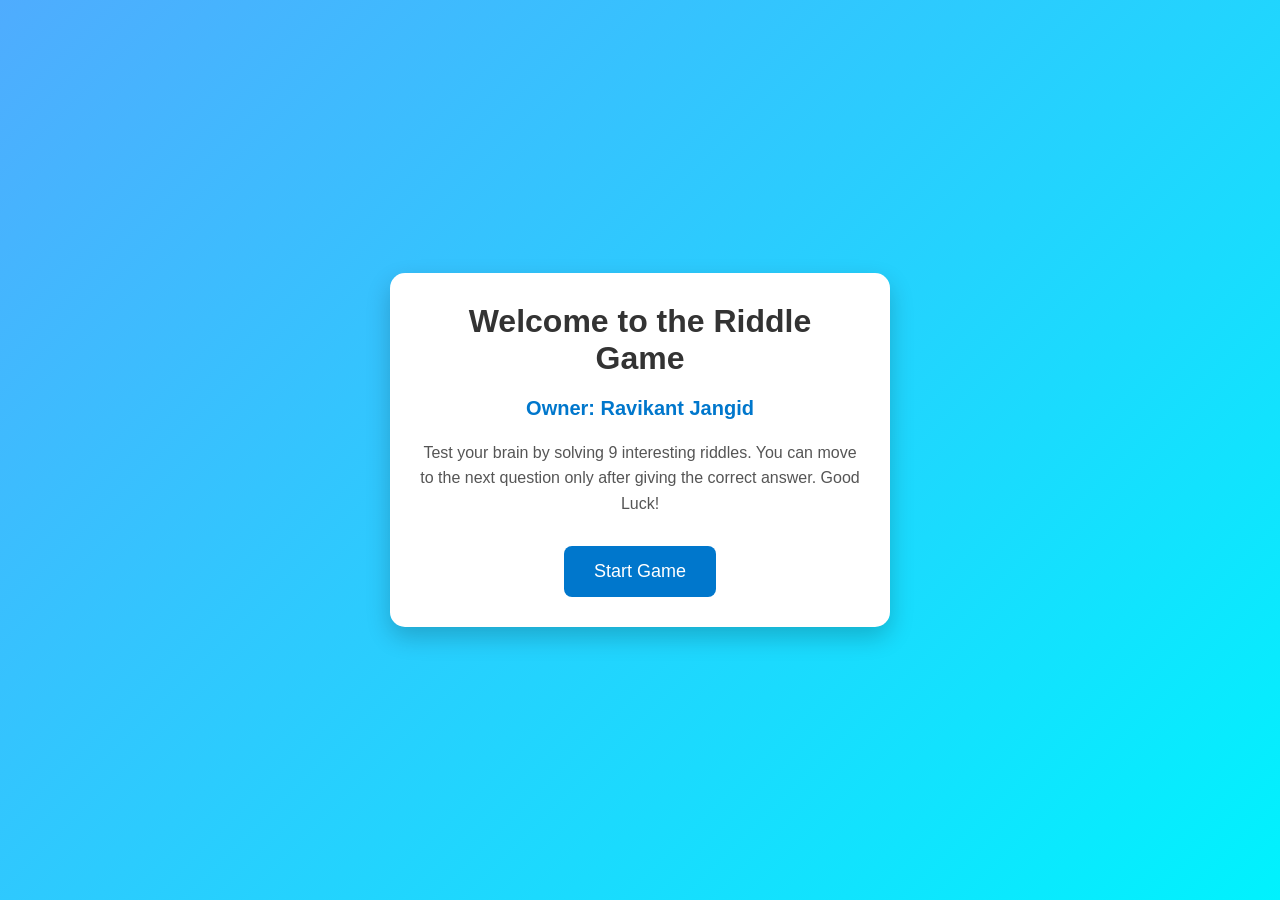
<file: index.html>
<!DOCTYPE html>
<html lang="en">
<head>
<meta charset="UTF-8">
<meta name="viewport" content="width=device-width, initial-scale=1.0">
<title>Riddle Game</title>

<style>
*{
    margin:0;
    padding:0;
    box-sizing:border-box;
    font-family:Arial, sans-serif;
}

body{
    background:linear-gradient(135deg,#4facfe,#00f2fe);
    display:flex;
    justify-content:center;
    align-items:center;
    min-height:100vh;
    padding:20px;
}

.container{
    background:#fff;
    width:100%;
    max-width:500px;
    padding:30px;
    border-radius:15px;
    text-align:center;
    box-shadow:0 10px 25px rgba(0,0,0,0.2);
}

h1{
    color:#333;
    margin-bottom:20px;
}

.owner{
    font-size:20px;
    color:#0077cc;
    font-weight:bold;
    margin-bottom:20px;
}

p{
    color:#555;
    line-height:1.6;
    margin-bottom:30px;
}

button{
    background:#0077cc;
    color:white;
    border:none;
    padding:15px 30px;
    font-size:18px;
    border-radius:8px;
    cursor:pointer;
    transition:.3s;
}

button:hover{
    background:#005fa3;
}
</style>

</head>
<body>

<div class="container">

<h1>Welcome to the Riddle Game</h1>

<div class="owner">
Owner: Ravikant Jangid
</div>

<p>
Test your brain by solving 9 interesting riddles.
You can move to the next question only after giving the correct answer.
Good Luck!
</p>

<button onclick="startGame()">Start Game</button>

</div>

<script>
function startGame(){
    window.location.href="riddle1.html";
}
</script>

</body>
</html>
</file>
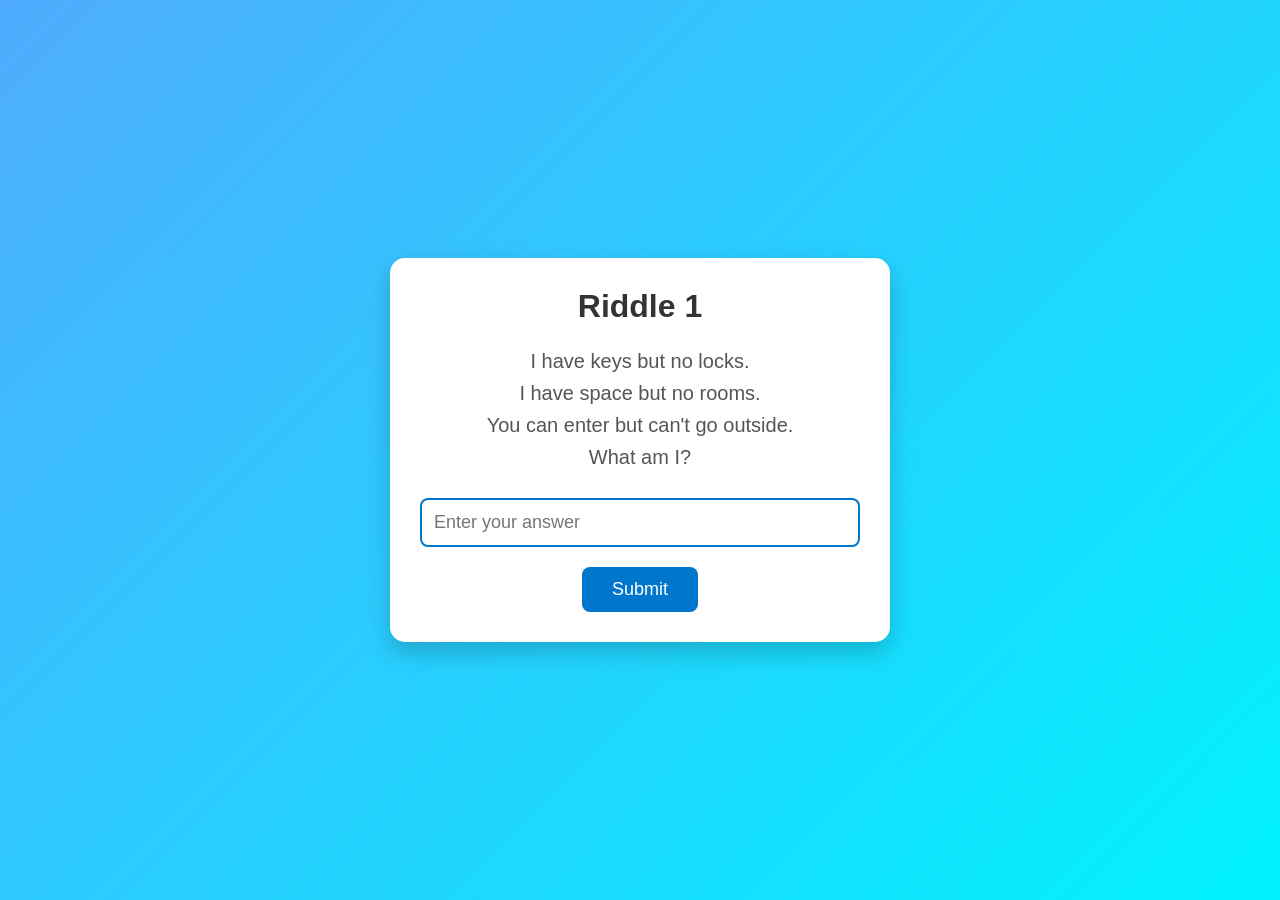
<file: riddle1.html>
<!DOCTYPE html>
<html lang="en">
<head>
<meta charset="UTF-8">
<meta name="viewport" content="width=device-width, initial-scale=1.0">
<title>Riddle 1</title>

<style>
*{
    margin:0;
    padding:0;
    box-sizing:border-box;
    font-family:Arial,sans-serif;
}
body{
    background:linear-gradient(135deg,#4facfe,#00f2fe);
    display:flex;
    justify-content:center;
    align-items:center;
    min-height:100vh;
    padding:20px;
}
.container{
    background:#fff;
    width:100%;
    max-width:500px;
    padding:30px;
    border-radius:15px;
    text-align:center;
    box-shadow:0 10px 25px rgba(0,0,0,.2);
}
h1{
    color:#333;
    margin-bottom:20px;
}
p{
    font-size:20px;
    color:#555;
    margin-bottom:25px;
    line-height:1.6;
}
input{
    width:100%;
    padding:12px;
    font-size:18px;
    border:2px solid #0077cc;
    border-radius:8px;
    margin-bottom:20px;
}
button{
    background:#0077cc;
    color:white;
    border:none;
    padding:12px 30px;
    font-size:18px;
    border-radius:8px;
    cursor:pointer;
}
button:hover{
    background:#005fa3;
}
</style>

</head>
<body>

<div class="container">

<h1>Riddle 1</h1>

<p>
I have keys but no locks.<br>
I have space but no rooms.<br>
You can enter but can't go outside.<br>
What am I?
</p>

<input type="text" id="answer" placeholder="Enter your answer">

<button onclick="checkAnswer()">Submit</button>

</div>

<script>
function checkAnswer(){

let ans=document.getElementById("answer").value.trim().toLowerCase();

if(ans==="keyboard"){
    window.location.href="riddle2.html";
}
else{
    alert("Wrong answer! Try again.");
}

}
</script>

</body>
</html>
</file>
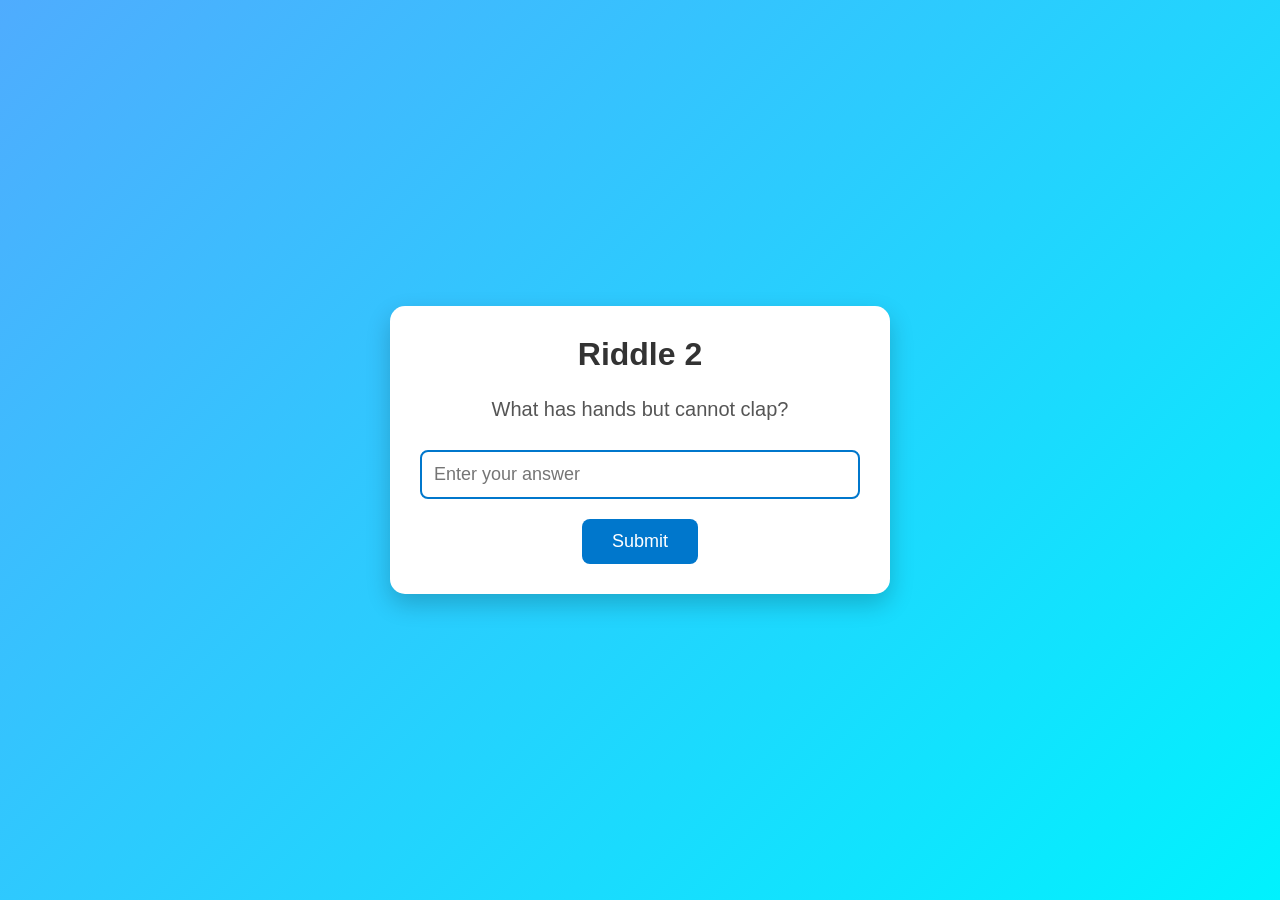
<file: riddle2.html>
<!DOCTYPE html>
<html lang="en">
<head>
<meta charset="UTF-8">
<meta name="viewport" content="width=device-width, initial-scale=1.0">
<title>Riddle 2</title>

<style>
*{
    margin:0;
    padding:0;
    box-sizing:border-box;
    font-family:Arial,sans-serif;
}
body{
    background:linear-gradient(135deg,#4facfe,#00f2fe);
    display:flex;
    justify-content:center;
    align-items:center;
    min-height:100vh;
    padding:20px;
}
.container{
    background:#fff;
    width:100%;
    max-width:500px;
    padding:30px;
    border-radius:15px;
    text-align:center;
    box-shadow:0 10px 25px rgba(0,0,0,.2);
}
h1{
    color:#333;
    margin-bottom:20px;
}
p{
    font-size:20px;
    color:#555;
    margin-bottom:25px;
    line-height:1.6;
}
input{
    width:100%;
    padding:12px;
    font-size:18px;
    border:2px solid #0077cc;
    border-radius:8px;
    margin-bottom:20px;
}
button{
    background:#0077cc;
    color:#fff;
    border:none;
    padding:12px 30px;
    font-size:18px;
    border-radius:8px;
    cursor:pointer;
}
button:hover{
    background:#005fa3;
}
</style>
</head>

<body>

<div class="container">

<h1>Riddle 2</h1>

<p>
What has hands but cannot clap?
</p>

<input type="text" id="answer" placeholder="Enter your answer">

<button onclick="checkAnswer()">Submit</button>

</div>

<script>
function checkAnswer(){

let ans = document.getElementById("answer").value.trim().toLowerCase();

if(ans === "clock"){
    window.location.href = "riddle3.html";
}
else{
    alert("Wrong answer! Try again.");
}

}
</script>

</body>
</html>
</file>
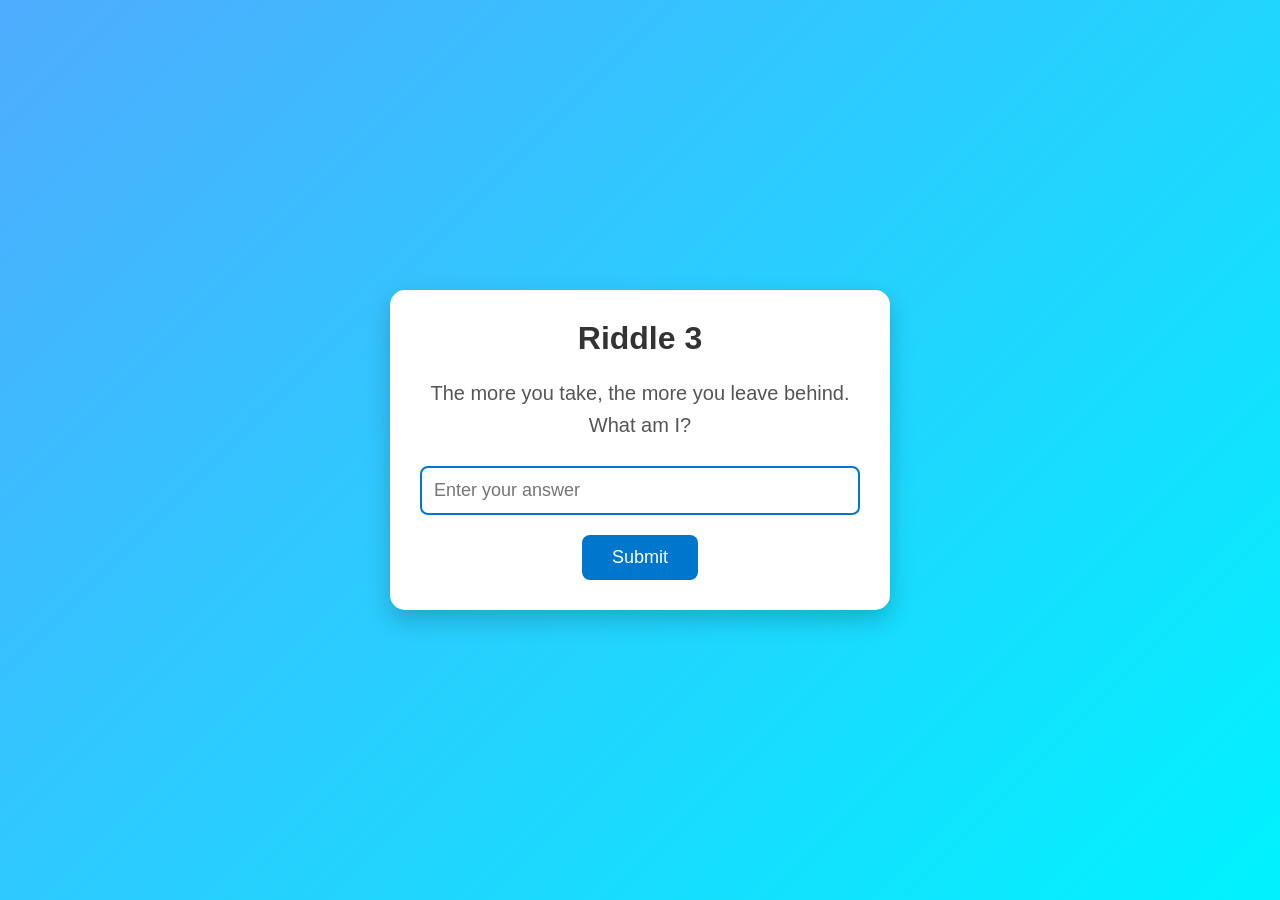
<file: riddle3.html>
<!DOCTYPE html>
<html lang="en">
<head>
<meta charset="UTF-8">
<meta name="viewport" content="width=device-width, initial-scale=1.0">
<title>Riddle 3</title>

<style>
*{
    margin:0;
    padding:0;
    box-sizing:border-box;
    font-family:Arial,sans-serif;
}
body{
    background:linear-gradient(135deg,#4facfe,#00f2fe);
    display:flex;
    justify-content:center;
    align-items:center;
    min-height:100vh;
    padding:20px;
}
.container{
    background:#fff;
    width:100%;
    max-width:500px;
    padding:30px;
    border-radius:15px;
    text-align:center;
    box-shadow:0 10px 25px rgba(0,0,0,.2);
}
h1{
    color:#333;
    margin-bottom:20px;
}
p{
    font-size:20px;
    color:#555;
    margin-bottom:25px;
    line-height:1.6;
}
input{
    width:100%;
    padding:12px;
    font-size:18px;
    border:2px solid #0077cc;
    border-radius:8px;
    margin-bottom:20px;
}
button{
    background:#0077cc;
    color:#fff;
    border:none;
    padding:12px 30px;
    font-size:18px;
    border-radius:8px;
    cursor:pointer;
}
button:hover{
    background:#005fa3;
}
</style>
</head>

<body>

<div class="container">

<h1>Riddle 3</h1>

<p>
The more you take, the more you leave behind.<br>
What am I?
</p>

<input type="text" id="answer" placeholder="Enter your answer">

<button onclick="checkAnswer()">Submit</button>

</div>

<script>
function checkAnswer(){

let ans = document.getElementById("answer").value.trim().toLowerCase();

if(ans === "footsteps"){
    window.location.href = "riddle4.html";
}
else{
    alert("Wrong answer! Try again.");
}

}
</script>

</body>
</html>
</file>
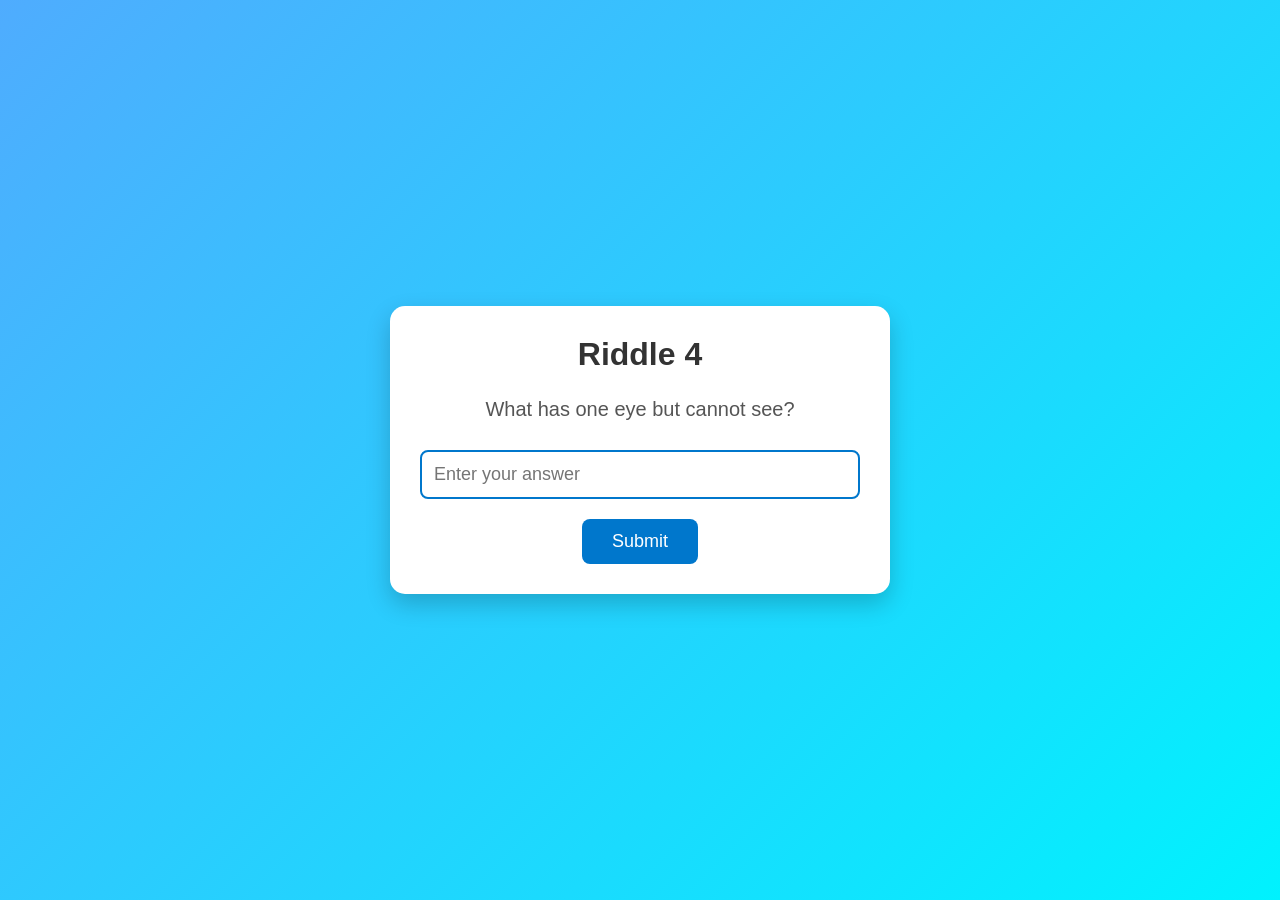
<file: riddle4.html>
<!DOCTYPE html>
<html lang="en">
<head>
<meta charset="UTF-8">
<meta name="viewport" content="width=device-width, initial-scale=1.0">
<title>Riddle 4</title>

<style>
*{
    margin:0;
    padding:0;
    box-sizing:border-box;
    font-family:Arial,sans-serif;
}
body{
    background:linear-gradient(135deg,#4facfe,#00f2fe);
    display:flex;
    justify-content:center;
    align-items:center;
    min-height:100vh;
    padding:20px;
}
.container{
    background:#fff;
    width:100%;
    max-width:500px;
    padding:30px;
    border-radius:15px;
    text-align:center;
    box-shadow:0 10px 25px rgba(0,0,0,.2);
}
h1{
    color:#333;
    margin-bottom:20px;
}
p{
    font-size:20px;
    color:#555;
    line-height:1.6;
    margin-bottom:25px;
}
input{
    width:100%;
    padding:12px;
    font-size:18px;
    border:2px solid #0077cc;
    border-radius:8px;
    margin-bottom:20px;
}
button{
    background:#0077cc;
    color:#fff;
    border:none;
    padding:12px 30px;
    font-size:18px;
    border-radius:8px;
    cursor:pointer;
}
button:hover{
    background:#005fa3;
}
</style>
</head>

<body>

<div class="container">

<h1>Riddle 4</h1>

<p>
What has one eye but cannot see?
</p>

<input type="text" id="answer" placeholder="Enter your answer">

<button onclick="checkAnswer()">Submit</button>

</div>

<script>
function checkAnswer(){

let ans = document.getElementById("answer").value.trim().toLowerCase();

if(ans === "needle"){
    window.location.href = "riddle5.html";
}
else{
    alert("Wrong answer! Try again.");
}

}
</script>

</body>
</html>
</file>
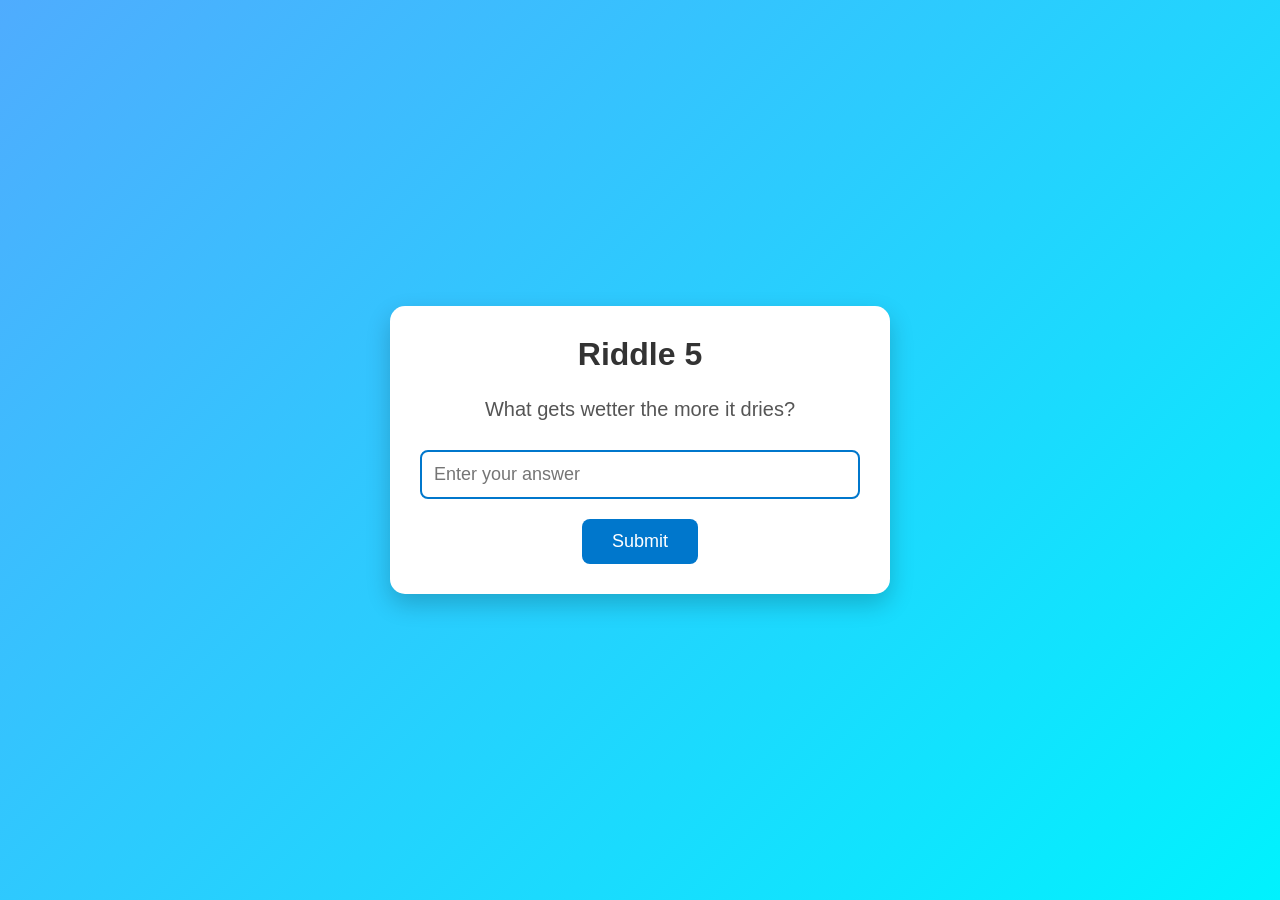
<file: riddle5.html>
<!DOCTYPE html>
<html lang="en">
<head>
<meta charset="UTF-8">
<meta name="viewport" content="width=device-width, initial-scale=1.0">
<title>Riddle 5</title>

<style>
*{
    margin:0;
    padding:0;
    box-sizing:border-box;
    font-family:Arial,sans-serif;
}
body{
    background:linear-gradient(135deg,#4facfe,#00f2fe);
    display:flex;
    justify-content:center;
    align-items:center;
    min-height:100vh;
    padding:20px;
}
.container{
    background:#fff;
    width:100%;
    max-width:500px;
    padding:30px;
    border-radius:15px;
    text-align:center;
    box-shadow:0 10px 25px rgba(0,0,0,.2);
}
h1{
    color:#333;
    margin-bottom:20px;
}
p{
    font-size:20px;
    color:#555;
    line-height:1.6;
    margin-bottom:25px;
}
input{
    width:100%;
    padding:12px;
    font-size:18px;
    border:2px solid #0077cc;
    border-radius:8px;
    margin-bottom:20px;
}
button{
    background:#0077cc;
    color:#fff;
    border:none;
    padding:12px 30px;
    font-size:18px;
    border-radius:8px;
    cursor:pointer;
}
button:hover{
    background:#005fa3;
}
</style>

</head>
<body>

<div class="container">

<h1>Riddle 5</h1>

<p>
What gets wetter the more it dries?
</p>

<input type="text" id="answer" placeholder="Enter your answer">

<button onclick="checkAnswer()">Submit</button>

</div>

<script>
function checkAnswer(){

let ans = document.getElementById("answer").value.trim().toLowerCase();

if(ans === "towel"){
    window.location.href = "riddle6.html";
}
else{
    alert("Wrong answer! Try again.");
}

}
</script>

</body>
</html>
</file>
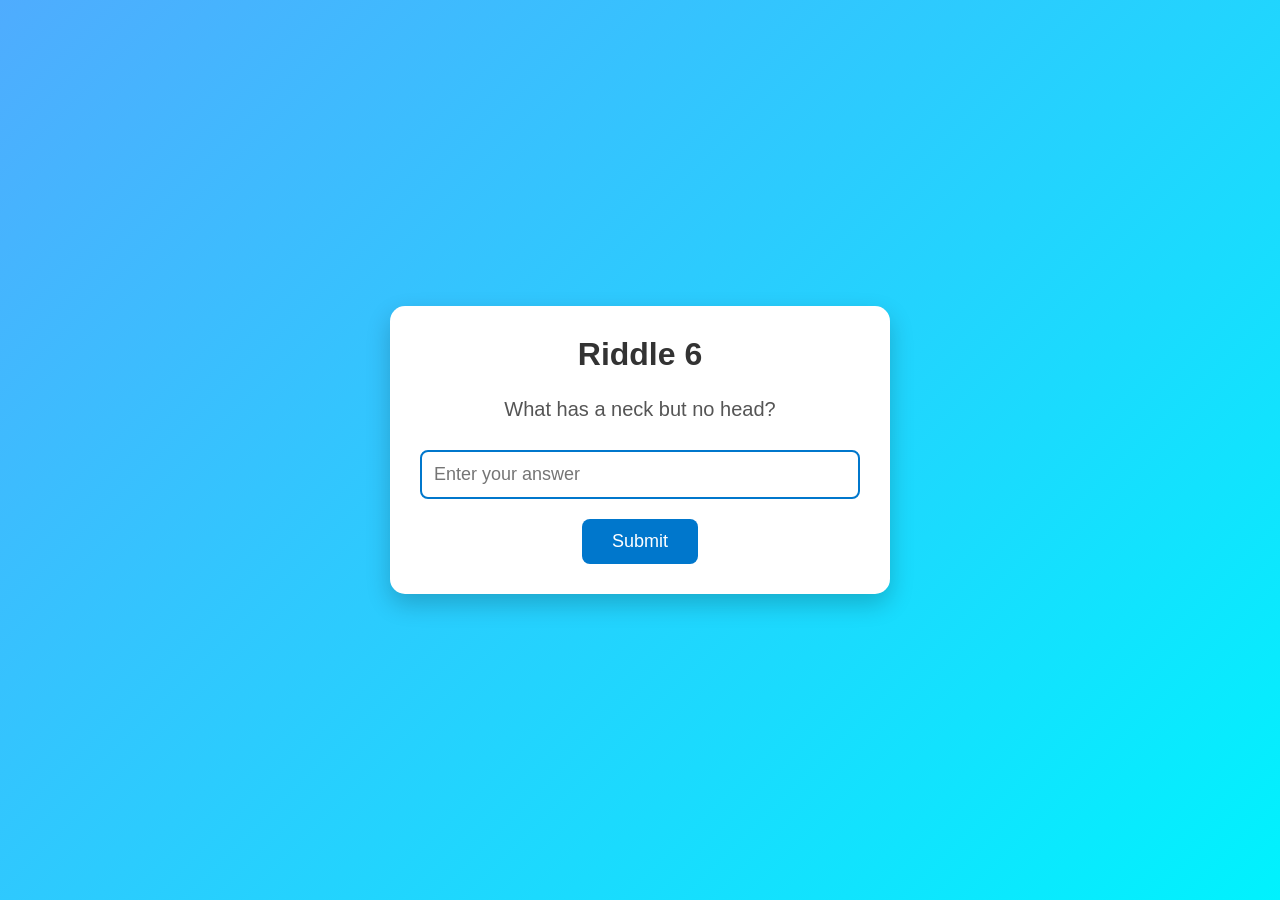
<file: riddle6.html>
<!DOCTYPE html>
<html lang="en">
<head>
<meta charset="UTF-8">
<meta name="viewport" content="width=device-width, initial-scale=1.0">
<title>Riddle 6</title>

<style>
*{
    margin:0;
    padding:0;
    box-sizing:border-box;
    font-family:Arial,sans-serif;
}
body{
    background:linear-gradient(135deg,#4facfe,#00f2fe);
    display:flex;
    justify-content:center;
    align-items:center;
    min-height:100vh;
    padding:20px;
}
.container{
    background:#fff;
    width:100%;
    max-width:500px;
    padding:30px;
    border-radius:15px;
    text-align:center;
    box-shadow:0 10px 25px rgba(0,0,0,.2);
}
h1{
    color:#333;
    margin-bottom:20px;
}
p{
    font-size:20px;
    color:#555;
    line-height:1.6;
    margin-bottom:25px;
}
input{
    width:100%;
    padding:12px;
    font-size:18px;
    border:2px solid #0077cc;
    border-radius:8px;
    margin-bottom:20px;
}
button{
    background:#0077cc;
    color:#fff;
    border:none;
    padding:12px 30px;
    font-size:18px;
    border-radius:8px;
    cursor:pointer;
}
button:hover{
    background:#005fa3;
}
</style>
</head>

<body>

<div class="container">

<h1>Riddle 6</h1>

<p>
What has a neck but no head?
</p>

<input type="text" id="answer" placeholder="Enter your answer">

<button onclick="checkAnswer()">Submit</button>

</div>

<script>
function checkAnswer(){

let ans = document.getElementById("answer").value.trim().toLowerCase();

if(ans === "bottle"){
    window.location.href = "riddle7.html";
}
else{
    alert("Wrong answer! Try again.");
}

}
</script>

</body>
</html>
</file>
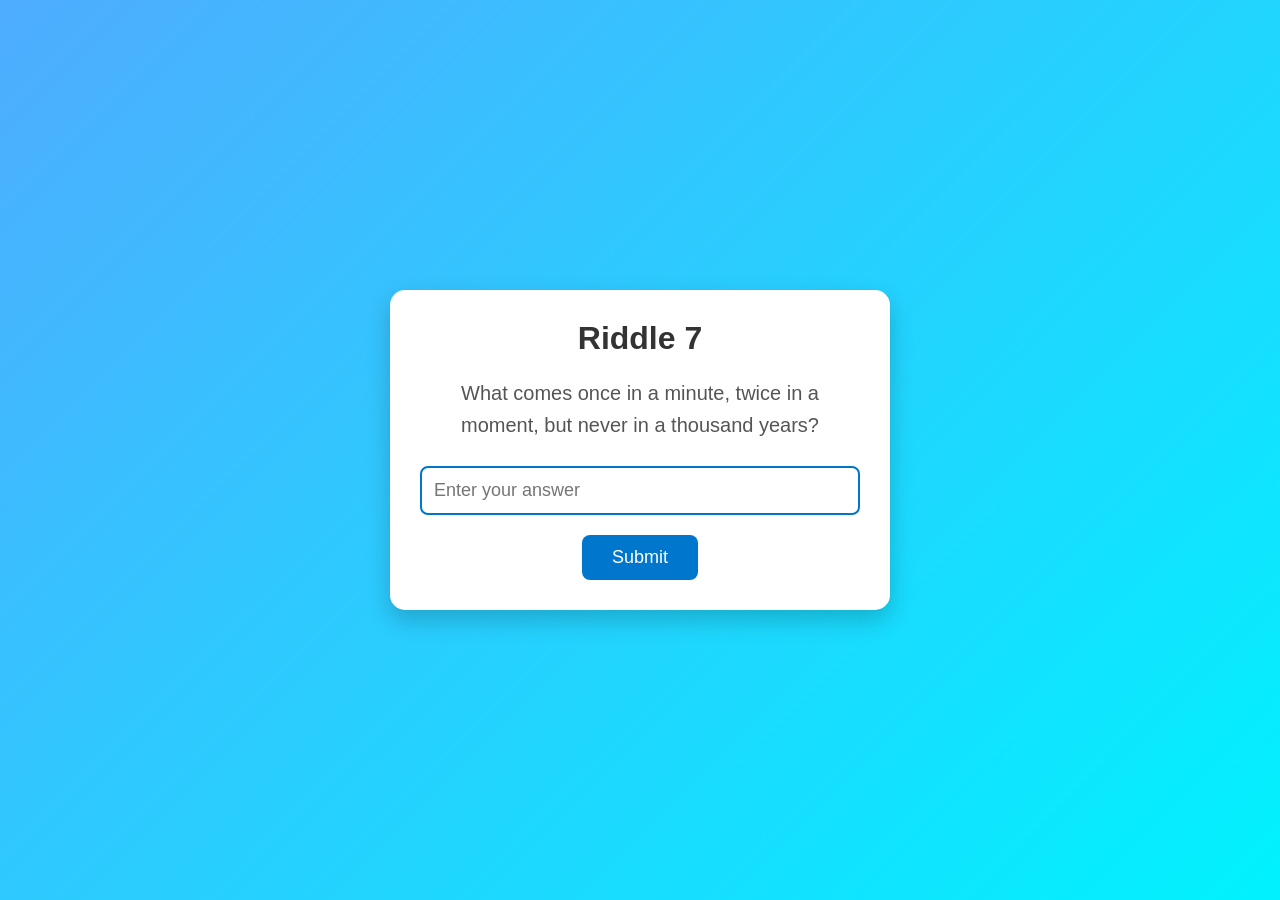
<file: riddle7.html>
<!DOCTYPE html>
<html lang="en">
<head>
<meta charset="UTF-8">
<meta name="viewport" content="width=device-width, initial-scale=1.0">
<title>Riddle 7</title>

<style>
*{
    margin:0;
    padding:0;
    box-sizing:border-box;
    font-family:Arial,sans-serif;
}
body{
    background:linear-gradient(135deg,#4facfe,#00f2fe);
    display:flex;
    justify-content:center;
    align-items:center;
    min-height:100vh;
    padding:20px;
}
.container{
    background:#fff;
    width:100%;
    max-width:500px;
    padding:30px;
    border-radius:15px;
    text-align:center;
    box-shadow:0 10px 25px rgba(0,0,0,.2);
}
h1{
    color:#333;
    margin-bottom:20px;
}
p{
    font-size:20px;
    color:#555;
    line-height:1.6;
    margin-bottom:25px;
}
input{
    width:100%;
    padding:12px;
    font-size:18px;
    border:2px solid #0077cc;
    border-radius:8px;
    margin-bottom:20px;
}
button{
    background:#0077cc;
    color:#fff;
    border:none;
    padding:12px 30px;
    font-size:18px;
    border-radius:8px;
    cursor:pointer;
}
button:hover{
    background:#005fa3;
}
</style>
</head>

<body>

<div class="container">

<h1>Riddle 7</h1>

<p>
What comes once in a minute, twice in a moment, but never in a thousand years?
</p>

<input type="text" id="answer" placeholder="Enter your answer">

<button onclick="checkAnswer()">Submit</button>

</div>

<script>
function checkAnswer(){

let ans = document.getElementById("answer").value.trim().toLowerCase();

if(ans === "m"){
    window.location.href = "riddle8.html";
}
else{
    alert("Wrong answer! Try again.");
}

}
</script>

</body>
</html>
</file>
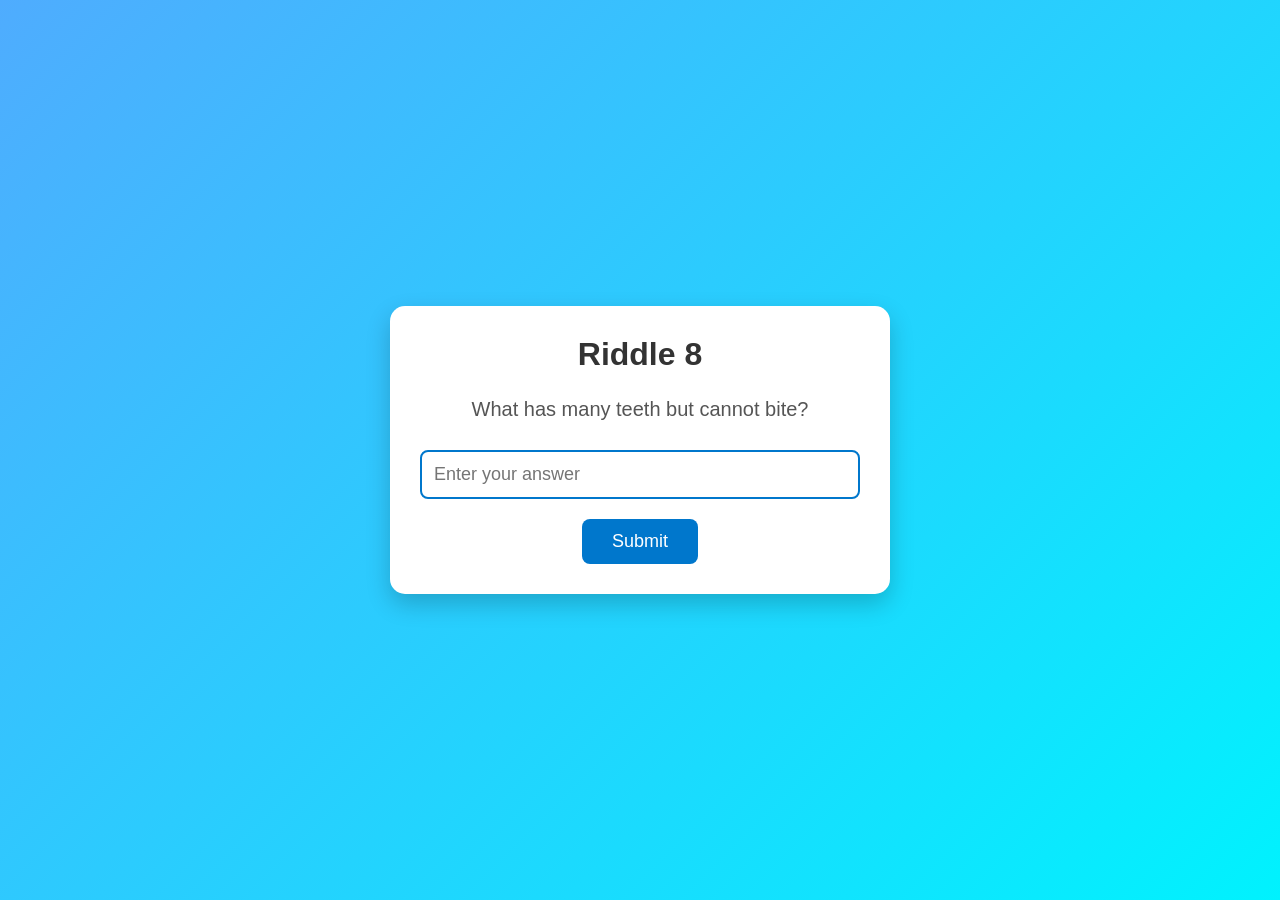
<file: riddle8.html>
<!DOCTYPE html>
<html lang="en">
<head>
<meta charset="UTF-8">
<meta name="viewport" content="width=device-width, initial-scale=1.0">
<title>Riddle 8</title>

<style>
*{
    margin:0;
    padding:0;
    box-sizing:border-box;
    font-family:Arial,sans-serif;
}
body{
    background:linear-gradient(135deg,#4facfe,#00f2fe);
    display:flex;
    justify-content:center;
    align-items:center;
    min-height:100vh;
    padding:20px;
}
.container{
    background:#fff;
    width:100%;
    max-width:500px;
    padding:30px;
    border-radius:15px;
    text-align:center;
    box-shadow:0 10px 25px rgba(0,0,0,.2);
}
h1{
    color:#333;
    margin-bottom:20px;
}
p{
    font-size:20px;
    color:#555;
    line-height:1.6;
    margin-bottom:25px;
}
input{
    width:100%;
    padding:12px;
    font-size:18px;
    border:2px solid #0077cc;
    border-radius:8px;
    margin-bottom:20px;
}
button{
    background:#0077cc;
    color:#fff;
    border:none;
    padding:12px 30px;
    font-size:18px;
    border-radius:8px;
    cursor:pointer;
}
button:hover{
    background:#005fa3;
}
</style>
</head>

<body>

<div class="container">

<h1>Riddle 8</h1>

<p>
What has many teeth but cannot bite?
</p>

<input type="text" id="answer" placeholder="Enter your answer">

<button onclick="checkAnswer()">Submit</button>

</div>

<script>
function checkAnswer(){

let ans = document.getElementById("answer").value.trim().toLowerCase();

if(ans === "comb"){
    window.location.href = "riddle9.html";
}
else{
    alert("Wrong answer! Try again.");
}

}
</script>

</body>
</html>
</file>
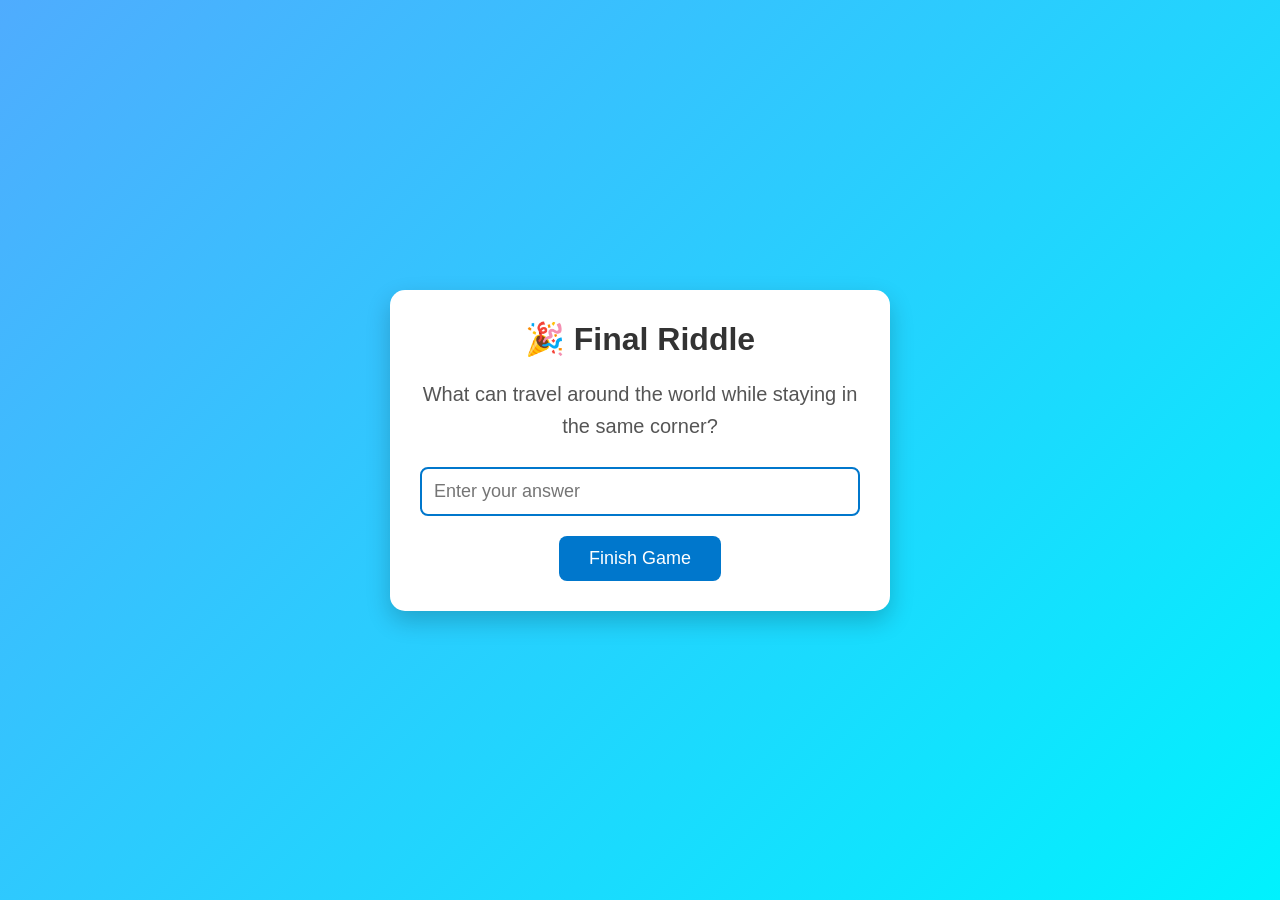
<file: riddle9.html>
<!DOCTYPE html>
<html lang="en">
<head>
<meta charset="UTF-8">
<meta name="viewport" content="width=device-width, initial-scale=1.0">
<title>Riddle 9 - Final</title>

<style>
*{
    margin:0;
    padding:0;
    box-sizing:border-box;
    font-family:Arial,sans-serif;
}
body{
    background:linear-gradient(135deg,#4facfe,#00f2fe);
    display:flex;
    justify-content:center;
    align-items:center;
    min-height:100vh;
    padding:20px;
}
.container{
    background:#fff;
    width:100%;
    max-width:500px;
    padding:30px;
    border-radius:15px;
    text-align:center;
    box-shadow:0 10px 25px rgba(0,0,0,.2);
}
h1{
    color:#333;
    margin-bottom:20px;
}
p{
    font-size:20px;
    color:#555;
    line-height:1.6;
    margin-bottom:25px;
}
input{
    width:100%;
    padding:12px;
    font-size:18px;
    border:2px solid #0077cc;
    border-radius:8px;
    margin-bottom:20px;
}
button{
    background:#0077cc;
    color:#fff;
    border:none;
    padding:12px 30px;
    font-size:18px;
    border-radius:8px;
    cursor:pointer;
}
button:hover{
    background:#005fa3;
}
</style>
</head>

<body>

<div class="container">

<h1>🎉 Final Riddle</h1>

<p>
What can travel around the world while staying in the same corner?
</p>

<input type="text" id="answer" placeholder="Enter your answer">

<button onclick="checkAnswer()">Finish Game</button>

</div>

<script>
function checkAnswer(){

    let ans = document.getElementById("answer").value.trim().toLowerCase();

    if(ans === "stamp"){
        alert("🎉 Congratulations! You solved all 9 riddles and completed the game!");
        window.location.href = "index.html";
    }
    else{
        alert("Wrong answer! Try again.");
    }

}
</script>

</body>
</html>
</file>
